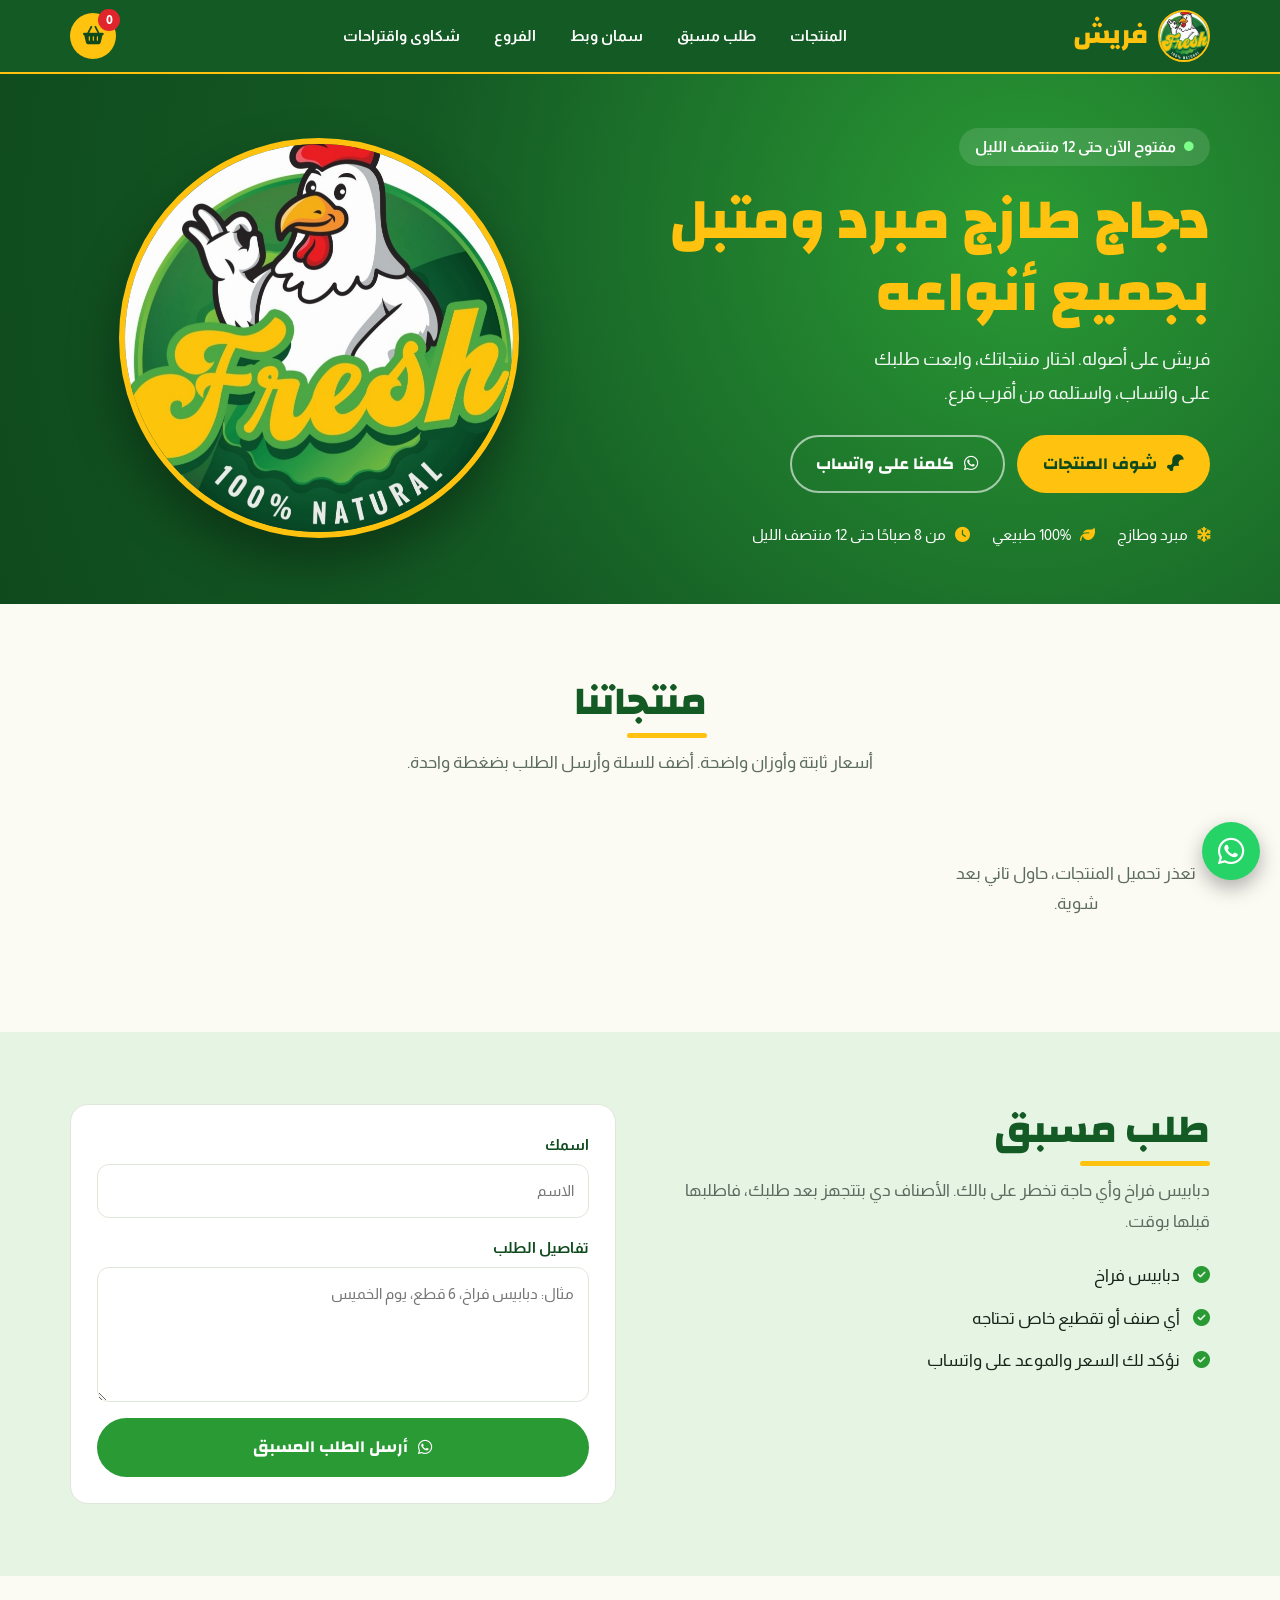
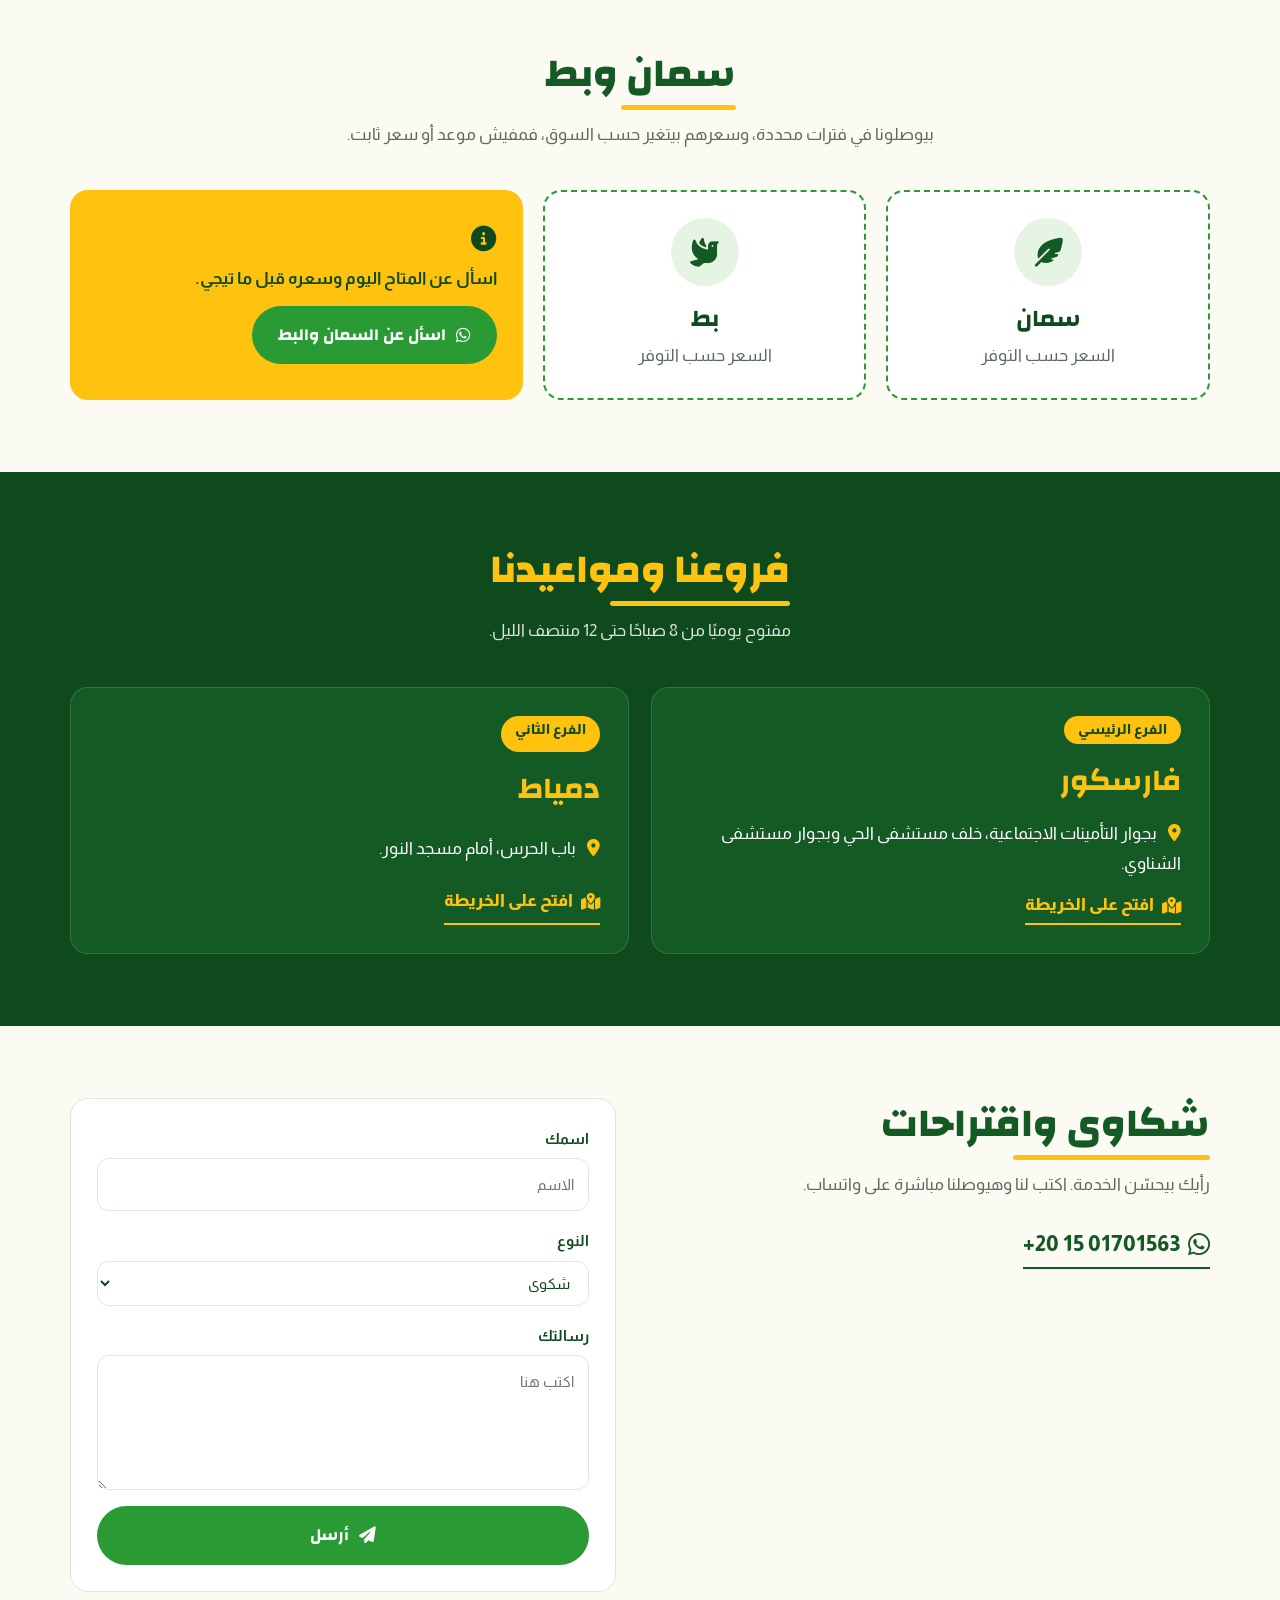
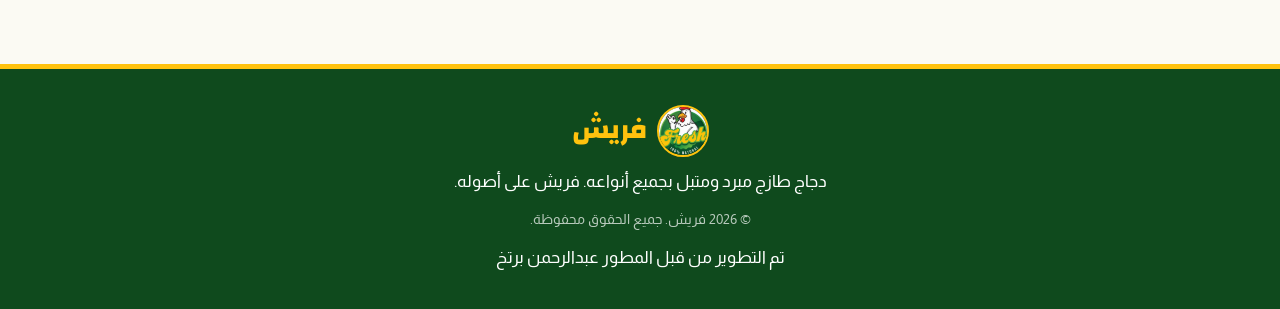
<file: index.html>
<!DOCTYPE html>
<html lang="ar" dir="rtl">

<head>
  <meta charset="UTF-8">
  <meta name="viewport" content="width=device-width, initial-scale=1">
  <title>فريش | دجاج طازج مبرد ومتبل - فارسكور ودمياط</title>
  <meta name="description"
    content="دجاج طازج مبرد ومتبل بجميع أنواعه. فريش على أصوله. فرع فارسكور وفرع دمياط. اطلب من الموقع عبر واتساب.">
  <meta name="theme-color" content="#145a24">
  <link rel="icon" href="images/logo.jpg">
  <link rel="preconnect" href="https://fonts.googleapis.com">
  <link rel="preconnect" href="https://fonts.gstatic.com" crossorigin>
  <link
    href="https://fonts.googleapis.com/css2?family=Almarai:wght@400;700;800&family=Changa:wght@500;700;800&display=swap"
    rel="stylesheet">
  <link rel="stylesheet" href="https://cdnjs.cloudflare.com/ajax/libs/font-awesome/6.5.1/css/all.min.css">
  <link rel="stylesheet" href="css/style.css">
</head>

<body>

  <header class="header" id="top">
    <div class="container header__in">
      <a href="#top" class="brand" aria-label="فريش">
        <img src="images/logo.jpg" alt="شعار فريش" width="52" height="52">
        <span>فريش</span>
      </a>
      <nav class="nav" id="nav" aria-label="القائمة الرئيسية">
        <a href="#products">المنتجات</a>
        <a href="#preorder">طلب مسبق</a>
        <a href="#seasonal">سمان وبط</a>
        <a href="#branches">الفروع</a>
        <a href="#feedback">شكاوى واقتراحات</a>
      </nav>
      <div class="header__actions">
        <button class="cart-btn" id="openCart" aria-label="فتح السلة">
          <i class="fa-solid fa-basket-shopping"></i>
          <span class="cart-btn__count" id="cartCount">0</span>
        </button>
        <button class="burger" id="burger" aria-label="القائمة" aria-expanded="false"><i
            class="fa-solid fa-bars"></i></button>
      </div>
    </div>
  </header>

  <main>
    <section class="hero">
      <div class="container hero__in">
        <div class="hero__text">
          <span class="status" id="status"><i class="fa-solid fa-circle"></i> <b id="statusText">...</b></span>
          <h1>دجاج طازج مبرد ومتبل بجميع أنواعه</h1>
          <p class="hero__sub">فريش على أصوله. اختار منتجاتك، وابعت طلبك على واتساب، واستلمه من أقرب فرع.</p>
          <div class="hero__cta">
            <a href="#products" class="btn btn--yellow"><i class="fa-solid fa-drumstick-bite"></i> شوف المنتجات</a>
            <a href="https://wa.me/201501701563" class="btn btn--ghost" target="_blank" rel="noopener"><i
                class="fa-brands fa-whatsapp"></i> كلمنا على واتساب</a>
          </div>
          <ul class="hero__facts">
            <li><i class="fa-solid fa-snowflake"></i> مبرد وطازج</li>
            <li><i class="fa-solid fa-leaf"></i> 100% طبيعي</li>
            <li><i class="fa-solid fa-clock"></i> من 8 صباحًا حتى 12 منتصف الليل</li>
          </ul>
        </div>
        <div class="hero__logo">
          <img src="images/logo.jpg" alt="شعار فريش - دجاجة تشير بعلامة ممتاز" width="420" height="470">
        </div>
      </div>
    </section>

    <section class="section" id="products">
      <div class="container">
        <div class="section__head">
          <h2>منتجاتنا</h2>
          <p>أسعار ثابتة وأوزان واضحة. أضف للسلة وأرسل الطلب بضغطة واحدة.</p>
        </div>
        <div class="grid" id="productGrid"></div>
      </div>
    </section>

    <section class="section section--tint" id="preorder">
      <div class="container two">
        <div>
          <div class="section__head section__head--start">
            <h2>طلب مسبق</h2>
            <p>دبابيس فراخ وأي حاجة تخطر على بالك. الأصناف دي بتتجهز بعد طلبك، فاطلبها قبلها بوقت.</p>
          </div>
          <ul class="ticks">
            <li><i class="fa-solid fa-circle-check"></i> دبابيس فراخ</li>
            <li><i class="fa-solid fa-circle-check"></i> أي صنف أو تقطيع خاص تحتاجه</li>
            <li><i class="fa-solid fa-circle-check"></i> نؤكد لك السعر والموعد على واتساب</li>
          </ul>
        </div>
        <form class="card form" id="preorderForm">
          <label>اسمك
            <input name="name" required autocomplete="name" placeholder="الاسم">
          </label>
          <label>تفاصيل الطلب
            <textarea name="details" required rows="4" placeholder="مثال: دبابيس فراخ، 6 قطع، يوم الخميس"></textarea>
          </label>
          <button class="btn btn--green" type="submit"><i class="fa-brands fa-whatsapp"></i> أرسل الطلب المسبق</button>
        </form>
      </div>
    </section>

    <section class="section" id="seasonal">
      <div class="container">
        <div class="section__head">
          <h2>سمان وبط</h2>
          <p>بيوصلونا في فترات محددة، وسعرهم بيتغير حسب السوق، فمفيش موعد أو سعر ثابت.</p>
        </div>
        <div class="seasonal">
          <article class="seasonal__item">
            <div class="seasonal__icon"><i class="fa-solid fa-feather-pointed"></i></div>
            <h3>سمان</h3>
            <p>السعر حسب التوفر</p>
          </article>
          <article class="seasonal__item">
            <div class="seasonal__icon"><i class="fa-solid fa-dove"></i></div>
            <h3>بط</h3>
            <p>السعر حسب التوفر</p>
          </article>
          <div class="seasonal__ask">
            <i class="fa-solid fa-circle-info"></i>
            <p>اسأل عن المتاح اليوم وسعره قبل ما تيجي.</p>
            <a class="btn btn--green" target="_blank" rel="noopener" id="askSeasonal" href="#"><i
                class="fa-brands fa-whatsapp"></i> اسأل عن السمان والبط</a>
          </div>
        </div>
      </div>
    </section>

    <section class="section section--green" id="branches">
      <div class="container">
        <div class="section__head section__head--light">
          <h2>فروعنا ومواعيدنا</h2>
          <p>مفتوح يوميًا من 8 صباحًا حتى 12 منتصف الليل.</p>
        </div>
        <div class="branches">
          <article class="branch">
            <span class="branch__tag">الفرع الرئيسي</span>
            <h3>فارسكور</h3>
            <p><i class="fa-solid fa-location-dot"></i> بجوار التأمينات الاجتماعية، خلف مستشفى الحي وبجوار مستشفى
              الشناوي.</p>
            <a class="link" target="_blank" rel="noopener"
              href="https://www.google.com/maps/search/?api=1&query=%D9%81%D8%A7%D8%B1%D8%B3%D9%83%D9%88%D8%B1+%D8%A7%D9%84%D8%AA%D8%A3%D9%85%D9%8A%D9%86%D8%A7%D8%AA+%D8%A7%D9%84%D8%A7%D8%AC%D8%AA%D9%85%D8%A7%D8%B9%D9%8A%D8%A9"><i
                class="fa-solid fa-map-location-dot"></i> افتح على الخريطة</a>
          </article>
          <article class="branch">
            <span class="branch__tag">الفرع الثاني</span>
            <h3>دمياط</h3>
            <p><i class="fa-solid fa-location-dot"></i> باب الحرس، أمام مسجد النور.</p>
            <a class="link" target="_blank" rel="noopener"
              href="https://www.google.com/maps/search/?api=1&query=%D9%85%D8%B3%D8%AC%D8%AF+%D8%A7%D9%84%D9%86%D9%88%D8%B1+%D8%A8%D8%A7%D8%A8+%D8%A7%D9%84%D8%AD%D8%B1%D8%B3+%D8%AF%D9%85%D9%8A%D8%A7%D8%B7"><i
                class="fa-solid fa-map-location-dot"></i> افتح على الخريطة</a>
          </article>
        </div>
      </div>
    </section>

    <section class="section" id="feedback">
      <div class="container two">
        <div>
          <div class="section__head section__head--start">
            <h2>شكاوى واقتراحات</h2>
            <p>رأيك بيحسّن الخدمة. اكتب لنا وهيوصلنا مباشرة على واتساب.</p>
          </div>
          <a class="link link--big" href="https://wa.me/201501701563" target="_blank" rel="noopener"><i
              class="fa-brands fa-whatsapp"></i> <span dir="ltr">+20 15 01701563</span></a>
        </div>
        <form class="card form" id="feedbackForm">
          <label>اسمك
            <input name="name" required autocomplete="name" placeholder="الاسم">
          </label>
          <label>النوع
            <select name="type">
              <option>شكوى</option>
              <option>اقتراح</option>
            </select>
          </label>
          <label>رسالتك
            <textarea name="msg" required rows="4" placeholder="اكتب هنا"></textarea>
          </label>
          <button class="btn btn--green" type="submit"><i class="fa-solid fa-paper-plane"></i> أرسل</button>
        </form>
      </div>
    </section>
  </main>

  <footer class="footer">
    <div class="container footer__in">
      <div class="brand brand--light">
        <img src="images/logo.jpg" alt="" width="44" height="44">
        <span>فريش</span>
      </div>
      <p>دجاج طازج مبرد ومتبل بجميع أنواعه. فريش على أصوله.</p>
      <small>© <span id="year"></span> فريش. جميع الحقوق محفوظة.</small>

      <p class="developer-credit">
        تم التطوير من قبل
        <a href="https://wa.me/201095766053" target="_blank" rel="noopener noreferrer">
          المطور عبدالرحمن برتخ
        </a>
      </p>
    </div>
  </footer>


  <a class="wa-float" href="https://wa.me/201501701563" target="_blank" rel="noopener" aria-label="واتساب"><i
      class="fa-brands fa-whatsapp"></i></a>

  <div class="overlay" id="overlay"></div>
  <aside class="drawer" id="drawer" aria-label="سلة الطلب" aria-hidden="true">
    <div class="drawer__head">
      <h3><i class="fa-solid fa-basket-shopping"></i> سلة الطلب</h3>
      <button class="icon-btn" id="closeCart" aria-label="إغلاق"><i class="fa-solid fa-xmark"></i></button>
    </div>
    <div class="drawer__body" id="cartBody"></div>
    <div class="drawer__foot" id="cartFoot">
      <div class="total"><span>الإجمالي</span><b id="cartTotal">0 جنيه</b></div>
      <input id="custName" placeholder="اسمك" autocomplete="name">
      <select id="custBranch" aria-label="الفرع">
        <option>الاستلام من فرع فارسكور</option>
        <option>الاستلام من فرع دمياط</option>
      </select>
      <button class="btn btn--green btn--block" id="sendOrder"><i class="fa-brands fa-whatsapp"></i> أرسل الطلب على
        واتساب</button>
    </div>
  </aside>

  <script src="js/config.js"></script>
  <script src="js/script.js"></script>
</body>

</html>
</file>
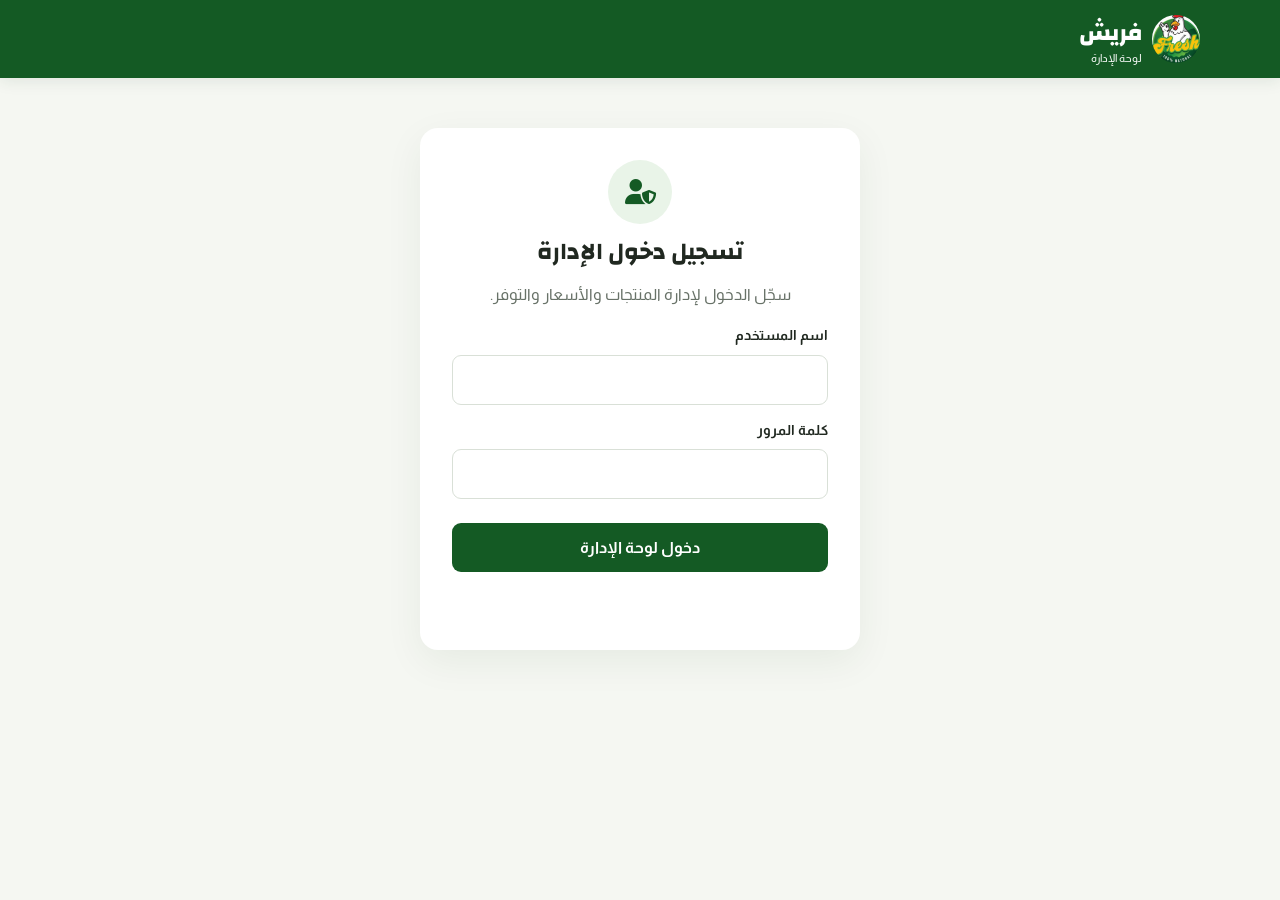
<file: admin.html>
<!DOCTYPE html>
<html lang="ar" dir="rtl">

<head>
  <meta charset="UTF-8">
  <meta name="viewport" content="width=device-width, initial-scale=1">
  <title>إدارة فريش</title>
  <link rel="preconnect" href="https://fonts.googleapis.com">
  <link
    href="https://fonts.googleapis.com/css2?family=Almarai:wght@400;700;800&family=Changa:wght@500;700;800&display=swap"
    rel="stylesheet">
  <link rel="stylesheet" href="https://cdnjs.cloudflare.com/ajax/libs/font-awesome/6.5.1/css/all.min.css">
  <link rel="stylesheet" href="css/admin.css">
</head>

<body>
  <header class="topbar">
    <a class="brand" href="index.html"><img src="images/logo.jpg" alt="فريش"><span>فريش <small>لوحة
          الإدارة</small></span></a>
    <button id="logoutButton" class="button button-light hidden"><i class="fa-solid fa-right-from-bracket"></i> تسجيل
      الخروج</button>
  </header>

  <main class="page">
    <section class="login-card" id="loginSection">
      <div class="round-icon"><i class="fa-solid fa-user-shield"></i></div>
      <h1>تسجيل دخول الإدارة</h1>
      <p>سجّل الدخول لإدارة المنتجات والأسعار والتوفر.</p>
      <form id="loginForm">
        <label>اسم المستخدم<input name="username" required autocomplete="username"></label>
        <label>كلمة المرور<input name="password" type="password" required autocomplete="current-password"></label>
        <button class="button button-green" type="submit">دخول لوحة الإدارة</button>
        <p class="message" id="loginMessage"></p>
      </form>

    </section>

    <section id="dashboardSection" class="hidden">
      <div class="page-heading">
        <div>
          <h1>إدارة المنتجات</h1>
          <p>أضف المنتجات وعدّلها أو احذفها. التغييرات تظهر على الموقع مباشرة.</p>
        </div>
        <button id="newProductButton" class="button button-yellow"><i class="fa-solid fa-plus"></i> منتج جديد</button>
      </div>
      <div class="stats">
        <article><span>إجمالي المنتجات</span><strong id="totalProducts">0</strong></article>
        <article><span>متاح للبيع</span><strong id="availableProducts">0</strong></article>
        <article><span>غير متاح</span><strong id="unavailableProducts">0</strong></article>
      </div>

      <section class="editor account-editor">
        <div class="editor-heading">
          <h2>إعدادات حساب الإدارة</h2>
        </div>
        <form id="accountForm">
          <div class="form-grid">
            <label>اسم المستخدم الجديد<input name="username" minlength="3" maxlength="50"
                autocomplete="username" placeholder="اتركه فارغًا دون تغيير"></label>
            <label>كلمة المرور الحالية<input name="current_password" type="password" required
                autocomplete="current-password"></label>
            <label>كلمة المرور الجديدة<input name="new_password" type="password" minlength="8" maxlength="128"
                autocomplete="new-password" placeholder="اتركها فارغة دون تغيير"></label>
          </div>
          <div class="form-actions"><button class="button button-green" type="submit">حفظ بيانات الحساب</button></div>
          <p class="message" id="accountMessage" role="status"></p>
        </form>
      </section>

      <section class="editor hidden" id="editorSection">
        <div class="editor-heading">
          <h2 id="editorTitle">إضافة منتج</h2><button id="cancelEditButton" class="icon-button" aria-label="إغلاق"><i
              class="fa-solid fa-xmark"></i></button>
        </div>
        <form id="productForm">
          <input type="hidden" name="id">
          <div class="form-grid">
            <label>اسم المنتج<input name="name" required maxlength="150" placeholder="مثال: صدور فراخ"></label>
            <label>الوزن أو الحجم<input name="weight" required maxlength="100" placeholder="مثال: 1 كيلو"></label>
            <label>السعر بالجنيه<input name="price" type="number" min="0" step="0.01" required
                placeholder="150"></label>
            <label>صورة المنتج
              <input name="image_file" type="file" accept="image/*">
            </label>
            <label>متاح من تاريخ
              <input name="available_from" type="date">
            </label>
            <label>متاح حتى تاريخ
              <input name="available_until" type="date">
            </label>

            <div id="imagePreviewContainer" hidden>
              <img id="imagePreview" alt="معاينة صورة المنتج" style="max-width: 180px; border-radius: 10px;">
            </div>
          </div>
          <label class="check-label"><input name="available" type="checkbox" checked> المنتج متاح للبيع</label>
          <label class="check-label"><input name="is_preorder" type="checkbox"> يقبل الطلب المسبق</label>
          <div class="form-actions"><button class="button button-green" type="submit">حفظ المنتج</button><button
              class="button button-light" type="button" id="cancelEditButton2">إلغاء</button></div>
          <p class="message" id="formMessage"></p>
        </form>
      </section>

      <section class="products-panel">
        <div class="panel-heading">
          <h2>المنتجات الحالية</h2><button class="button button-light" id="refreshButton"><i
              class="fa-solid fa-rotate"></i> تحديث</button>
        </div>
        <div id="productsList" class="products-list"></div>
      </section>
    </section>
    <p class="global-message" id="globalMessage" role="status"></p>
  </main>
  <script src="js/config.js"></script>
  <script src="js/admin.js"></script>
</body>

</html>
</file>
<file: css/style.css>
:root {
  --green-900: #0f4a1d;
  --green-800: #145a24;
  --green-600: #2a9a35;
  --green-100: #e6f4e4;
  --yellow: #ffc20e;
  --yellow-600: #e6a800;
  --red: #e0262c;
  --paper: #fbfaf3;
  --ink: #16251a;
  --muted: #5b6b5f;
  --line: #dfe7d9;
  --r: 18px;
}

* {
  box-sizing: border-box;
  margin: 0;
  padding: 0
}

html {
  scroll-behavior: smooth;
  scroll-padding-top: 84px
}

body {
  font-family: 'Almarai', sans-serif;
  background: var(--paper);
  color: var(--ink);
  line-height: 1.8;
  font-size: 17px;
  -webkit-font-smoothing: antialiased
}

h1,
h2,
h3,
.brand span,
.btn {
  font-family: 'Changa', 'Almarai', sans-serif
}

img {
  max-width: 100%;
  display: block
}

a {
  color: inherit;
  text-decoration: none
}

button,
input,
select,
textarea {
  font: inherit;
  color: inherit
}

:focus-visible {
  outline: 3px solid var(--yellow);
  outline-offset: 2px
}

.container {
  width: min(1140px, 92%);
  margin-inline: auto
}

/* header */
.header {
  position: sticky;
  top: 0;
  z-index: 50;
  background: var(--green-800);
  box-shadow: 0 2px 0 var(--yellow)
}

.header__in {
  display: flex;
  align-items: center;
  justify-content: space-between;
  gap: 16px;
  height: 72px
}

.brand {
  display: flex;
  align-items: center;
  gap: 10px
}

.brand img {
  width: 52px;
  height: 52px;
  border-radius: 50%;
  object-fit: cover;
  background: #fff;
  border: 2px solid var(--yellow)
}

.brand span {
  font-size: 1.7rem;
  font-weight: 800;
  color: var(--yellow);
  line-height: 1
}

.nav {
  display: flex;
  gap: 6px
}

.nav a {
  color: #fff;
  padding: 8px 14px;
  border-radius: 999px;
  font-weight: 700;
  font-size: .95rem;
  transition: background .2s
}

.nav a:hover {
  background: rgba(255, 255, 255, .14)
}

.header__actions {
  display: flex;
  gap: 8px;
  align-items: center
}

.cart-btn,
.burger,
.icon-btn {
  position: relative;
  width: 46px;
  height: 46px;
  border-radius: 50%;
  border: 0;
  cursor: pointer;
  display: grid;
  place-items: center;
  font-size: 1.15rem
}

.cart-btn {
  background: var(--yellow);
  color: var(--green-900)
}

.cart-btn__count {
  position: absolute;
  top: -4px;
  inset-inline-start: -4px;
  min-width: 22px;
  height: 22px;
  border-radius: 11px;
  background: var(--red);
  color: #fff;
  font-size: .78rem;
  font-weight: 800;
  display: grid;
  place-items: center;
  padding: 0 5px
}

.burger {
  display: none;
  background: rgba(255, 255, 255, .14);
  color: #fff
}

/* buttons */
.btn {
  display: inline-flex;
  align-items: center;
  justify-content: center;
  gap: 10px;
  padding: 12px 24px;
  border-radius: 999px;
  border: 2px solid transparent;
  font-weight: 700;
  font-size: 1.05rem;
  cursor: pointer;
  transition: transform .15s, background .2s
}

.btn:active {
  transform: scale(.97)
}

.btn--yellow {
  background: var(--yellow);
  color: var(--green-900)
}

.btn--yellow:hover {
  background: var(--yellow-600)
}

.btn--ghost {
  border-color: rgba(255, 255, 255, .6);
  color: #fff
}

.btn--ghost:hover {
  background: rgba(255, 255, 255, .12)
}

.btn--green {
  background: var(--green-600);
  color: #fff
}

.btn--green:hover {
  background: var(--green-800)
}

.btn--block {
  width: 100%
}

/* hero */
.hero {
  background: radial-gradient(circle at 80% 30%, var(--green-600) 0, var(--green-800) 55%, var(--green-900) 100%);
  color: #fff;
  overflow: hidden
}

.hero__in {
  display: grid;
  grid-template-columns: 1.1fr .9fr;
  gap: 32px;
  align-items: center;
  padding-block: 56px
}

.status {
  display: inline-flex;
  align-items: center;
  gap: 8px;
  background: rgba(255, 255, 255, .12);
  padding: 6px 16px;
  border-radius: 999px;
  font-size: .92rem;
  margin-bottom: 18px
}

.status i {
  font-size: .6rem;
  color: #7dff8a
}

.status.closed i {
  color: var(--red)
}

.hero h1 {
  font-size: clamp(2.1rem, 5vw, 3.6rem);
  line-height: 1.25;
  font-weight: 800;
  color: var(--yellow);
  margin-bottom: 14px
}

.hero__sub {
  font-size: 1.15rem;
  max-width: 34ch;
  opacity: .95;
  margin-bottom: 26px
}

.hero__cta {
  display: flex;
  flex-wrap: wrap;
  gap: 12px;
  margin-bottom: 28px
}

.hero__facts {
  list-style: none;
  display: flex;
  flex-wrap: wrap;
  gap: 10px 22px;
  font-size: .95rem
}

.hero__facts i {
  color: var(--yellow);
  margin-inline-end: 6px
}

.hero__logo {
  display: grid;
  place-items: center
}

.hero__logo img {
  width: min(100%, 400px);
  height: auto;
  border-radius: 50%;
  aspect-ratio: 1;
  object-fit: cover;
  background: #fff;
  border: 6px solid var(--yellow);
  box-shadow: 0 24px 50px rgba(0, 0, 0, .35)
}

/* sections */
.section {
  padding-block: 72px
}

.section--tint {
  background: var(--green-100)
}

.section--green {
  background: var(--green-900);
  color: #fff
}

.section__head {
  text-align: center;
  max-width: 620px;
  margin: 0 auto 40px
}

.section__head--start {
  text-align: start;
  margin: 0 0 24px
}

.section__head h2 {
  font-size: clamp(1.8rem, 3.5vw, 2.5rem);
  font-weight: 800;
  color: var(--green-800);
  line-height: 1.3;
  position: relative;
  display: inline-block;
  padding-bottom: 10px
}

.section__head h2::after {
  content: "";
  position: absolute;
  bottom: 0;
  inset-inline-start: 0;
  width: 60%;
  height: 5px;
  border-radius: 3px;
  background: var(--yellow)
}

.section__head--light h2 {
  color: var(--yellow)
}

.section__head p {
  color: var(--muted);
  margin-top: 10px
}

.section__head--light p {
  color: rgba(255, 255, 255, .85)
}

.two {
  display: grid;
  grid-template-columns: 1fr 1fr;
  gap: 48px;
  align-items: start
}

/* products */
.grid {
  display: grid;
  grid-template-columns: repeat(auto-fill, minmax(250px, 1fr));
  gap: 22px
}

.product {
  background: #fff;
  border-radius: var(--r);
  overflow: hidden;
  border: 1px solid var(--line);
  display: flex;
  flex-direction: column;
  transition: box-shadow .2s, transform .2s
}

.product:hover {
  box-shadow: 0 14px 30px rgba(20, 90, 36, .14);
  transform: translateY(-3px)
}

.product__media {
  aspect-ratio: 4/3;
  background: linear-gradient(135deg, var(--green-100), #fff6d6);
  position: relative;
  display: grid;
  place-items: center;
  overflow: hidden
}

.product__media img {
  width: 100%;
  height: 100%;
  object-fit: cover
}

.product__ph {
  display: grid;
  place-items: center;
  gap: 6px;
  color: var(--green-600);
  text-align: center
}

.product__ph i {
  font-size: 3.6rem
}

.product__ph small {
  color: var(--muted);
  font-size: .8rem
}

.product__weight {
  position: absolute;
  top: 12px;
  inset-inline-start: 12px;
  background: var(--green-800);
  color: #fff;
  padding: 2px 12px;
  border-radius: 999px;
  font-size: .85rem;
  font-weight: 700
}

.product__body {
  padding: 18px;
  display: flex;
  flex-direction: column;
  gap: 12px;
  flex: 1
}

.product__body h3 {
  font-size: 1.25rem;
  color: var(--green-900);
  line-height: 1.4
}

.product__badge {
  width: fit-content;
  padding: 3px 10px;
  border-radius: 999px;
  background: var(--green-100);
  color: var(--green-800);
  font-size: .82rem;
  font-weight: 800
}

.product__dates {
  color: var(--muted);
  font-size: .82rem
}

.product__foot {
  margin-top: auto;
  display: flex;
  align-items: center;
  justify-content: space-between;
  gap: 10px
}

.price {
  font-family: 'Changa', sans-serif;
  font-size: 1.6rem;
  font-weight: 800;
  color: var(--red);
  line-height: 1
}

.price small {
  font-size: .9rem;
  color: var(--muted);
  font-weight: 500;
  margin-inline-start: 4px
}

.add {
  background: var(--yellow);
  color: var(--green-900);
  border: 0;
  border-radius: 999px;
  padding: 10px 16px;
  font-weight: 800;
  cursor: pointer;
  display: inline-flex;
  gap: 8px;
  align-items: center;
  transition: background .2s
}

.add:hover {
  background: var(--yellow-600)
}

.add.done {
  background: var(--green-600);
  color: #fff
}

/* preorder / forms */
.ticks {
  list-style: none;
  display: grid;
  gap: 12px
}

.ticks i {
  color: var(--green-600);
  margin-inline-end: 10px
}

.card {
  background: #fff;
  border: 1px solid var(--line);
  border-radius: var(--r);
  padding: 26px
}

.form {
  display: grid;
  gap: 16px
}

.form label {
  display: grid;
  gap: 6px;
  font-weight: 700;
  font-size: .95rem;
  color: var(--green-900)
}

input,
select,
textarea {
  width: 100%;
  padding: 12px 14px;
  border: 1.5px solid var(--line);
  border-radius: 12px;
  background: #fff;
  font-weight: 400
}

input:focus,
select:focus,
textarea:focus {
  border-color: var(--green-600);
  outline: none;
  box-shadow: 0 0 0 3px rgba(42, 154, 53, .2)
}

textarea {
  resize: vertical
}

/* seasonal */
.seasonal {
  display: grid;
  grid-template-columns: 1fr 1fr 1.4fr;
  gap: 20px
}

.seasonal__item {
  background: #fff;
  border: 2px dashed var(--green-600);
  border-radius: var(--r);
  padding: 26px;
  text-align: center
}

.seasonal__icon {
  width: 68px;
  height: 68px;
  border-radius: 50%;
  background: var(--green-100);
  color: var(--green-800);
  display: grid;
  place-items: center;
  font-size: 1.8rem;
  margin: 0 auto 12px
}

.seasonal__item h3 {
  font-size: 1.5rem;
  color: var(--green-900)
}

.seasonal__item p {
  color: var(--muted)
}

.seasonal__ask {
  background: var(--yellow);
  border-radius: var(--r);
  padding: 26px;
  display: grid;
  gap: 12px;
  align-content: center;
  justify-items: start;
  color: var(--green-900)
}

.seasonal__ask>i {
  font-size: 1.6rem
}

.seasonal__ask p {
  font-weight: 700;
  font-size: 1.05rem
}

/* branches */
.branches {
  display: grid;
  grid-template-columns: 1fr 1fr;
  gap: 22px
}

.branch {
  background: var(--green-800);
  border: 1px solid rgba(255, 255, 255, .14);
  border-radius: var(--r);
  padding: 28px;
  display: grid;
  gap: 10px;
  justify-items: start
}

.branch__tag {
  background: var(--yellow);
  color: var(--green-900);
  padding: 2px 14px;
  border-radius: 999px;
  font-weight: 800;
  font-size: .85rem
}

.branch h3 {
  font-size: 1.9rem;
  color: var(--yellow)
}

.branch p i {
  color: var(--yellow);
  margin-inline-end: 8px
}

.link {
  display: inline-flex;
  gap: 8px;
  align-items: center;
  font-weight: 800;
  color: var(--yellow);
  border-bottom: 2px solid currentColor;
  padding-bottom: 2px
}

.link--big {
  color: var(--green-800);
  font-size: 1.4rem
}

.link--big i {
  font-size: 1.6rem
}

/* footer */
.footer {
  background: var(--green-900);
  color: #fff;
  padding-block: 36px;
  border-top: 5px solid var(--yellow)
}

.footer__in {
  display: grid;
  gap: 10px;
  justify-items: center;
  text-align: center
}

.footer small {
  opacity: .7
}

/* floating whatsapp */
.wa-float {
  position: fixed;
  bottom: 20px;
  inset-inline-start: 20px;
  width: 58px;
  height: 58px;
  border-radius: 50%;
  background: #25d366;
  color: #fff;
  display: grid;
  place-items: center;
  font-size: 1.9rem;
  box-shadow: 0 8px 20px rgba(0, 0, 0, .3);
  z-index: 40
}

/* cart drawer */
.overlay {
  position: fixed;
  inset: 0;
  background: rgba(10, 30, 15, .55);
  opacity: 0;
  pointer-events: none;
  transition: opacity .25s;
  z-index: 60
}

.overlay.show {
  opacity: 1;
  pointer-events: auto
}

.drawer {
  position: fixed;
  top: 0;
  bottom: 0;
  inset-inline-end: 0;
  width: min(420px, 100%);
  background: #fff;
  z-index: 70;
  display: flex;
  flex-direction: column;
  transform: translateX(-100%);
  transition: transform .3s ease;
  visibility: hidden
}

.drawer.open {
  transform: none;
  visibility: visible
}

.drawer__head {
  display: flex;
  align-items: center;
  justify-content: space-between;
  padding: 16px 20px;
  background: var(--green-800);
  color: #fff
}

.drawer__head h3 {
  font-size: 1.3rem
}

.icon-btn {
  background: rgba(255, 255, 255, .16);
  color: #fff;
  width: 40px;
  height: 40px
}

.drawer__body {
  flex: 1;
  overflow: auto;
  padding: 16px 20px;
  display: grid;
  gap: 12px;
  align-content: start
}

.empty {
  text-align: center;
  color: var(--muted);
  padding: 40px 10px
}

.empty i {
  font-size: 2.6rem;
  color: var(--green-600);
  margin-bottom: 10px
}

.line {
  display: grid;
  grid-template-columns: 1fr auto;
  gap: 6px 12px;
  padding-bottom: 12px;
  border-bottom: 1px solid var(--line)
}

.line b {
  color: var(--green-900)
}

.line small {
  color: var(--muted);
  display: block
}

.line__price {
  font-weight: 800;
  color: var(--red);
  align-self: center
}

.qty {
  display: inline-flex;
  align-items: center;
  gap: 10px;
  border: 1.5px solid var(--line);
  border-radius: 999px;
  padding: 2px 4px
}

.qty button {
  width: 30px;
  height: 30px;
  border-radius: 50%;
  border: 0;
  background: var(--green-100);
  color: var(--green-900);
  cursor: pointer
}

.qty span {
  min-width: 20px;
  text-align: center;
  font-weight: 800
}

.remove {
  background: none;
  border: 0;
  color: var(--red);
  cursor: pointer;
  justify-self: end
}

.drawer__foot {
  padding: 16px 20px;
  border-top: 1px solid var(--line);
  display: grid;
  gap: 10px;
  background: var(--paper)
}

.total {
  display: flex;
  justify-content: space-between;
  font-size: 1.2rem
}

.total b {
  font-family: 'Changa', sans-serif;
  color: var(--red);
  font-size: 1.5rem
}

.toast {
  position: fixed;
  bottom: 90px;
  left: 50%;
  transform: translateX(-50%);
  background: var(--green-900);
  color: #fff;
  padding: 10px 22px;
  border-radius: 999px;
  z-index: 90;
  box-shadow: 0 8px 20px rgba(0, 0, 0, .3);
  animation: pop .3s
}

@keyframes pop {
  from {
    opacity: 0;
    transform: translate(-50%, 10px)
  }
}

/* responsive */
@media(max-width:900px) {
  .burger {
    display: grid
  }

  .nav {
    position: absolute;
    top: 72px;
    inset-inline: 0;
    background: var(--green-900);
    flex-direction: column;
    padding: 12px 4%;
    display: none
  }

  .nav.open {
    display: flex
  }

  .hero__in,
  .two,
  .branches,
  .seasonal {
    grid-template-columns: 1fr
  }

  .hero__logo {
    order: -1
  }

  .hero__logo img {
    width: min(60%, 260px)
  }

  .section {
    padding-block: 52px
  }
}

@media(prefers-reduced-motion:reduce) {
  * {
    animation: none !important;
    transition: none !important;
    scroll-behavior: auto !important
  }
}
</file>
<file: css/admin.css>
* {
    box-sizing: border-box
}

body {
    margin: 0;
    background: #f5f7f2;
    color: #202820;
    font-family: "Almarai", sans-serif;
    line-height: 1.7
}

.topbar {
    height: 78px;
    background: #145a24;
    color: #fff;
    display: flex;
    align-items: center;
    justify-content: space-between;
    padding: 0 max(20px, calc((100% - 1120px)/2));
    box-shadow: 0 3px 15px #163c2018
}

.brand {
    display: flex;
    align-items: center;
    gap: 10px;
    color: #fff;
    text-decoration: none;
    font-family: "Changa", sans-serif;
    font-weight: 800;
    font-size: 23px
}

.brand img {
    width: 48px;
    height: 48px;
    object-fit: cover;
    border-radius: 50%
}

.brand small {
    display: block;
    font-family: "Almarai", sans-serif;
    font-size: 11px;
    font-weight: 400;
    line-height: 1
}

.page {
    max-width: 1120px;
    margin: 35px auto;
    padding: 0 20px
}

.hidden {
    display: none !important
}

.login-card {
    max-width: 440px;
    margin: 50px auto;
    background: #fff;
    padding: 32px;
    border-radius: 18px;
    box-shadow: 0 12px 38px #153a1710
}

.login-card h1 {
    text-align: center;
    font-family: "Changa", sans-serif;
    margin: 8px 0
}

.login-card>p {
    text-align: center;
    color: #687268;
    margin-top: 0
}

.round-icon {
    width: 64px;
    height: 64px;
    border-radius: 50%;
    background: #e9f4e8;
    color: #145a24;
    display: grid;
    place-items: center;
    margin: auto;
    font-size: 25px
}

label {
    display: block;
    font-size: 14px;
    font-weight: 700;
    margin: 14px 0
}

input:not([type=checkbox]) {
    display: block;
    width: 100%;
    border: 1px solid #d9e0d7;
    border-radius: 9px;
    padding: 12px;
    margin-top: 7px;
    font: inherit;
    outline: none;
    background: #fff
}

input:focus {
    border-color: #26813a;
    box-shadow: 0 0 0 3px #26813a18
}

.button {
    border: 0;
    border-radius: 9px;
    padding: 11px 16px;
    font: inherit;
    font-weight: 700;
    cursor: pointer;
    display: inline-flex;
    align-items: center;
    justify-content: center;
    gap: 8px
}

.button-green {
    background: #145a24;
    color: #fff
}

.button-green:hover {
    background: #0d451a
}

.button-yellow {
    background: #ffc928;
    color: #243020
}

.button-light {
    background: #edf1eb;
    color: #2d3a2d
}

.login-card .button {
    width: 100%;
    margin-top: 10px
}

.hint {
    display: block;
    text-align: center;
    color: #718071;
    margin-top: 16px
}

.message {
    font-size: 13px;
    color: #b42318;
    min-height: 20px
}

.page-heading,
.panel-heading,
.editor-heading {
    display: flex;
    align-items: center;
    justify-content: space-between;
    gap: 16px
}

.page-heading h1 {
    font-family: "Changa", sans-serif;
    margin: 0;
    font-size: 30px
}

.page-heading p {
    margin: 4px 0;
    color: #657165
}

.stats {
    display: grid;
    grid-template-columns: repeat(3, 1fr);
    gap: 16px;
    margin: 24px 0
}

.stats article {
    background: #fff;
    padding: 20px;
    border-radius: 14px;
    border: 1px solid #e7ece4
}

.stats span {
    display: block;
    color: #6c776b;
    font-size: 14px
}

.stats strong {
    display: block;
    font-size: 30px;
    color: #145a24
}

.editor,
.products-panel {
    background: #fff;
    padding: 22px;
    border-radius: 15px;
    border: 1px solid #e7ece4;
    margin: 22px 0
}

.editor h2,
.products-panel h2 {
    font-family: "Changa", sans-serif;
    margin: 0
}

.editor-heading {
    margin-bottom: 12px
}

.icon-button {
    border: 0;
    background: #f1f3ef;
    width: 36px;
    height: 36px;
    border-radius: 50%;
    cursor: pointer
}

.form-grid {
    display: grid;
    grid-template-columns: repeat(2, minmax(0, 1fr));
    gap: 0 18px
}

.check-label {
    display: flex;
    align-items: center;
    gap: 9px
}

.check-label input {
    width: 18px;
    height: 18px;
    accent-color: #145a24
}

.form-actions {
    display: flex;
    gap: 10px;
    margin-top: 12px
}

.panel-heading {
    margin-bottom: 12px
}

.products-list {
    display: grid;
    gap: 10px
}

.product-row {
    display: grid;
    grid-template-columns: 62px minmax(0, 1fr) auto;
    align-items: center;
    gap: 14px;
    padding: 12px;
    border: 1px solid #edf0eb;
    border-radius: 12px
}

.product-row img,
.product-placeholder {
    width: 62px;
    height: 62px;
    object-fit: cover;
    border-radius: 10px;
    background: #f0f4ed
}

.product-placeholder {
    display: grid;
    place-items: center;
    color: #145a24;
    font-size: 22px
}

.product-info h3 {
    margin: 0;
    font-size: 16px
}

.product-info p {
    margin: 3px 0;
    color: #687368;
    font-size: 13px
}

.product-price {
    font-weight: 800;
    color: #145a24
}

.product-dates {
    display: block;
    margin-top: 5px;
    color: #526452;
    font-size: 12px
}

.status {
    display: inline-block;
    font-size: 11px;
    border-radius: 20px;
    padding: 2px 8px;
    margin-right: 7px
}

.status.on {
    background: #e4f5e6;
    color: #17652a
}

.status.off {
    background: #fff0e8;
    color: #a4471d
}

.row-actions {
    display: flex;
    gap: 7px
}

.row-actions button {
    border: 0;
    border-radius: 8px;
    padding: 8px 10px;
    cursor: pointer;
    font: inherit;
    font-size: 13px
}

.edit-button {
    background: #edf3e9;
    color: #145a24
}

.delete-button {
    background: #fff0ed;
    color: #a12c20
}

.empty {
    padding: 30px;
    text-align: center;
    color: #6b7569
}

.global-message {
    text-align: center;
    color: #145a24;
    font-weight: 700
}

@media(max-width:650px) {
    .topbar {
        padding: 0 16px
    }

    .page {
        margin: 22px auto;
        padding: 0 14px
    }

    .page-heading {
        align-items: flex-start;
        flex-direction: column
    }

    .stats {
        gap: 8px
    }

    .stats article {
        padding: 12px
    }

    .stats strong {
        font-size: 24px
    }

    .form-grid {
        grid-template-columns: 1fr
    }

    .editor,
    .products-panel {
        padding: 15px
    }

    .product-row {
        grid-template-columns: 48px minmax(0, 1fr);
        gap: 10px
    }

    .product-row img,
    .product-placeholder {
        width: 48px;
        height: 48px
    }

    .row-actions {
        grid-column: 1/-1;
        justify-content: flex-end
    }

    .product-row .product-info h3 {
        font-size: 14px
    }
}
</file>
